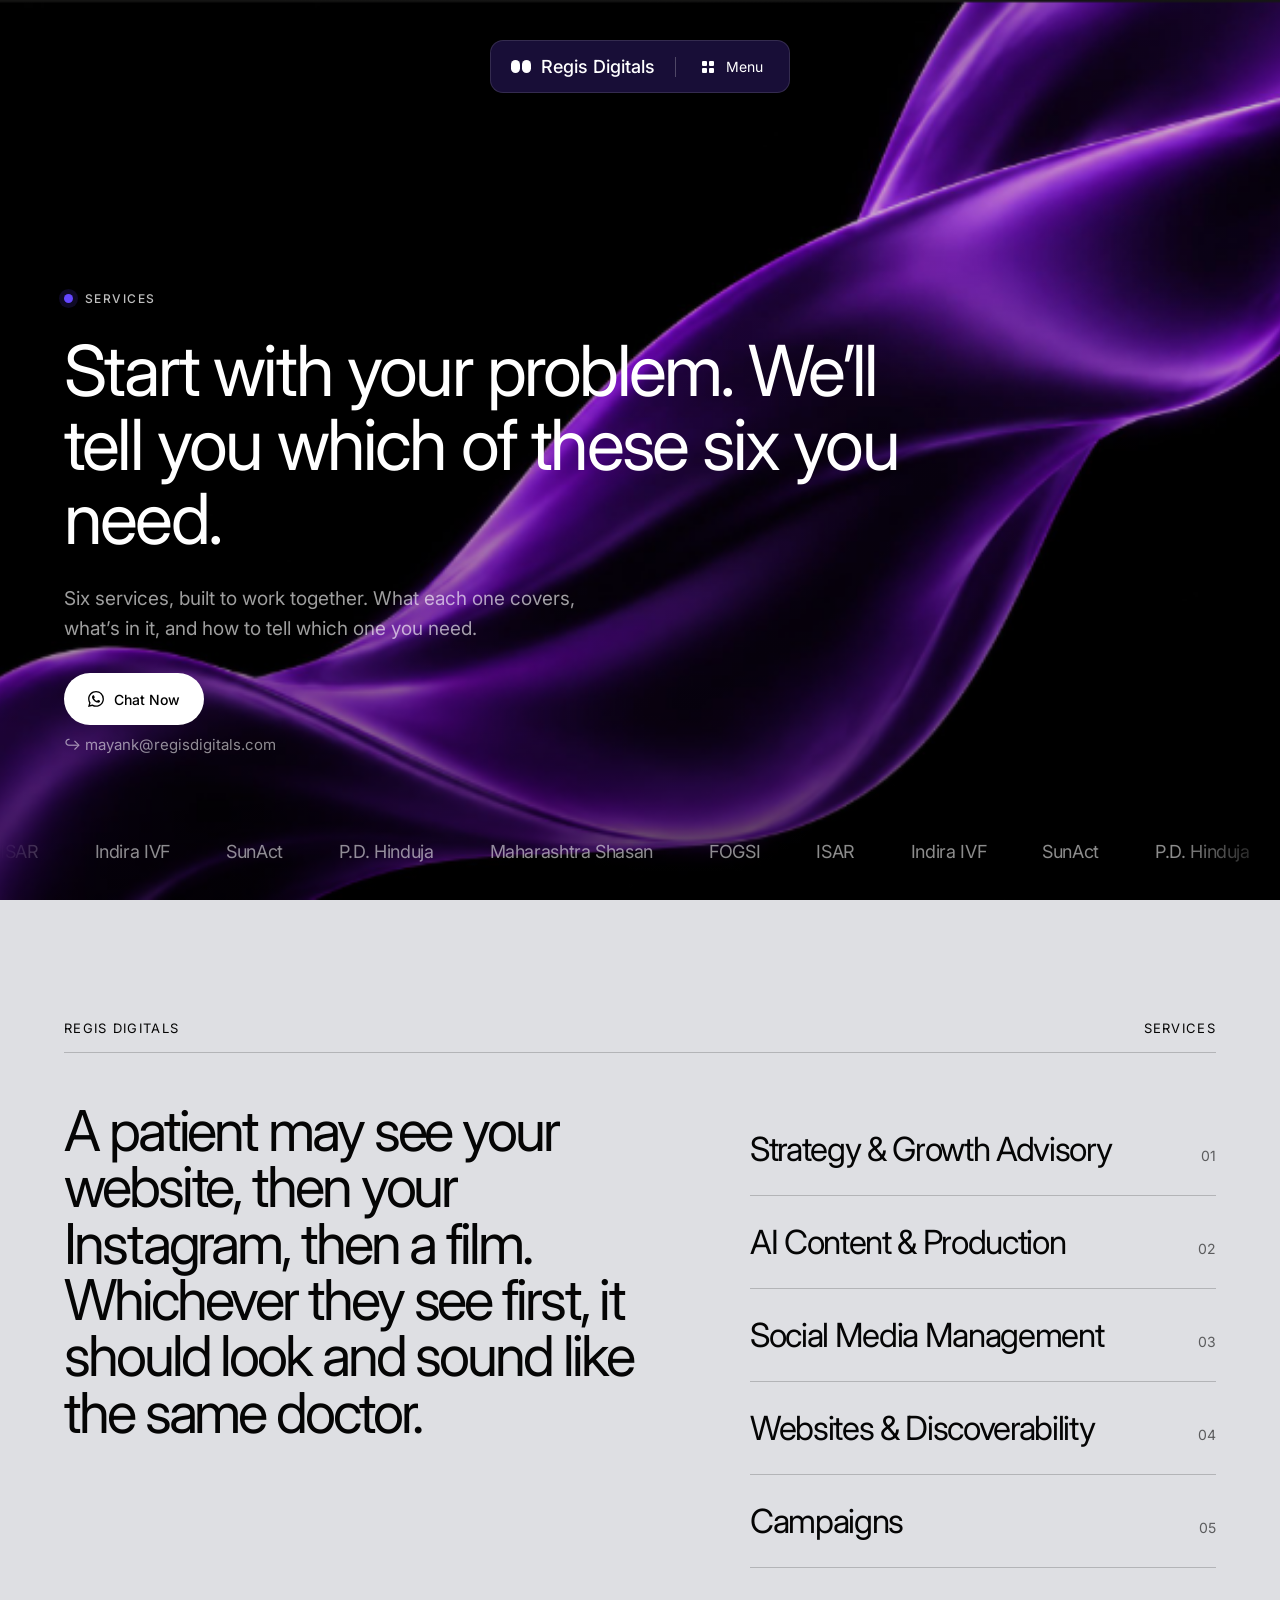
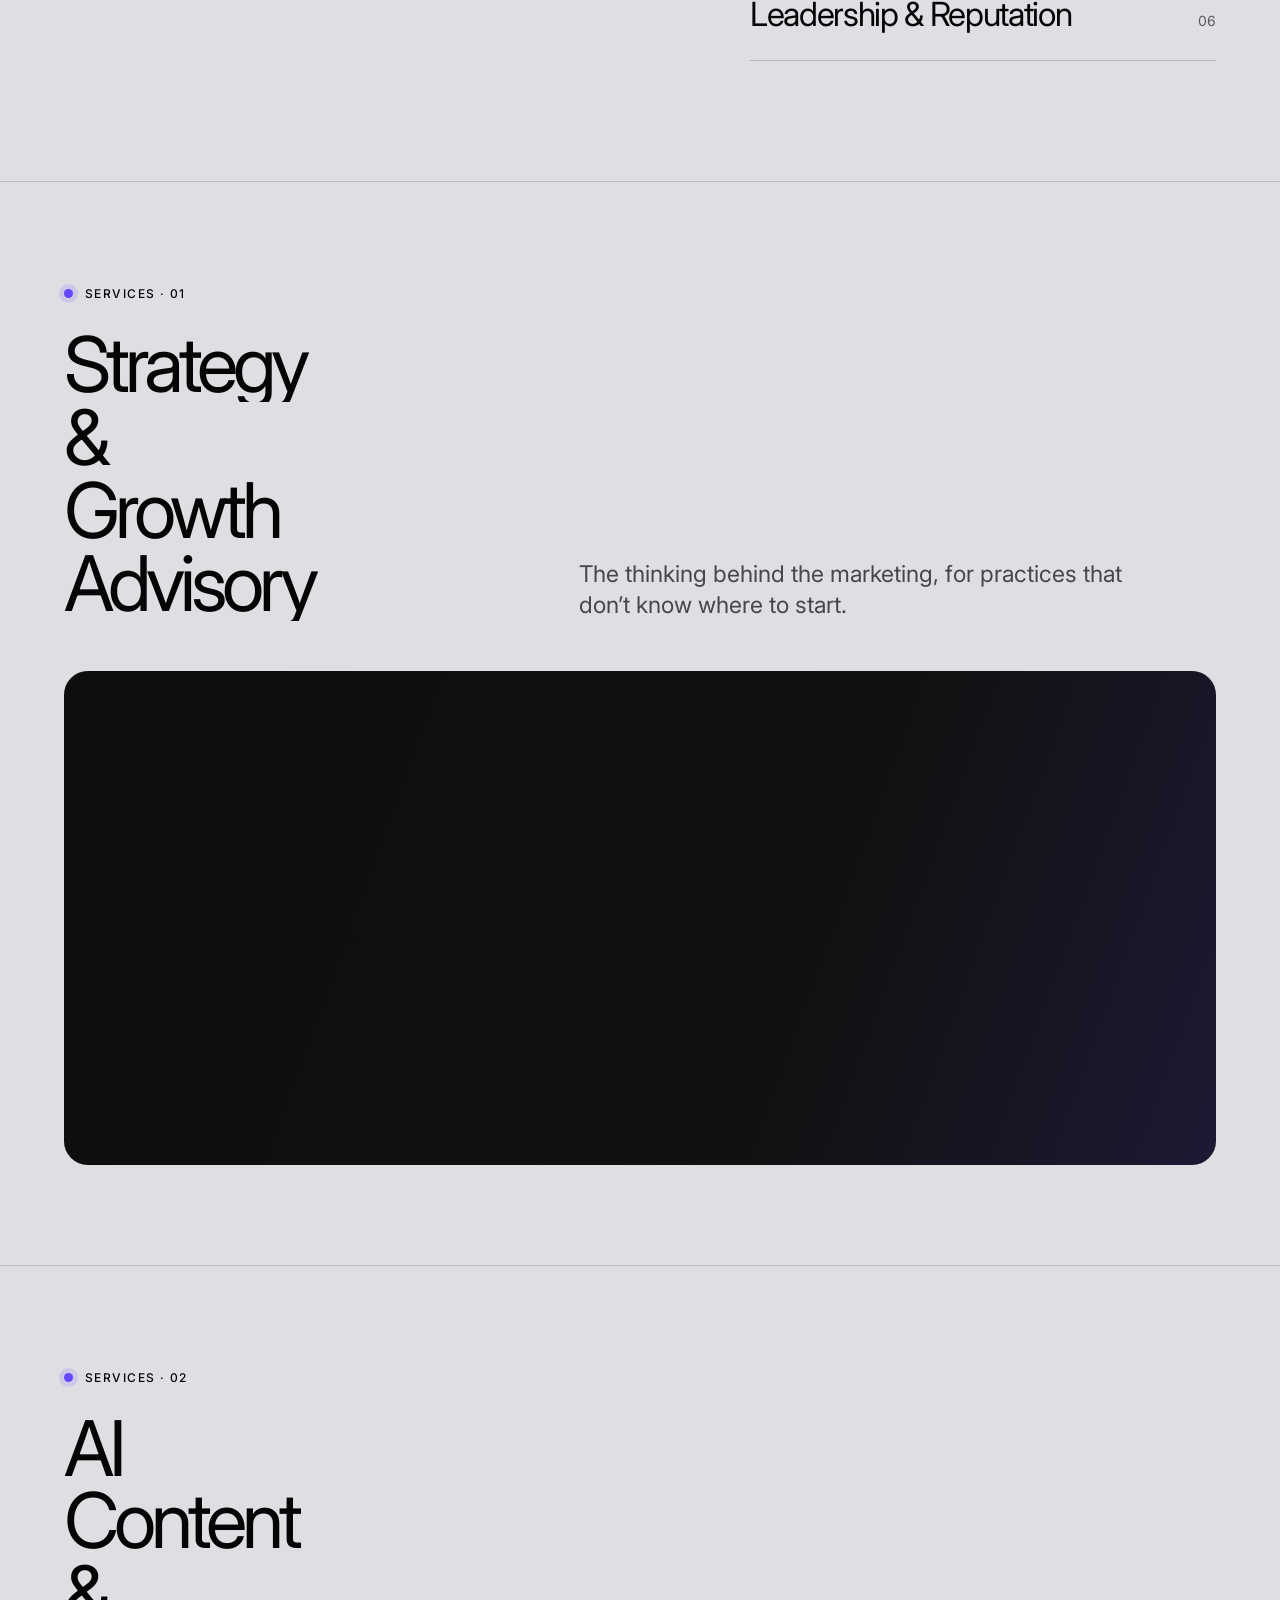
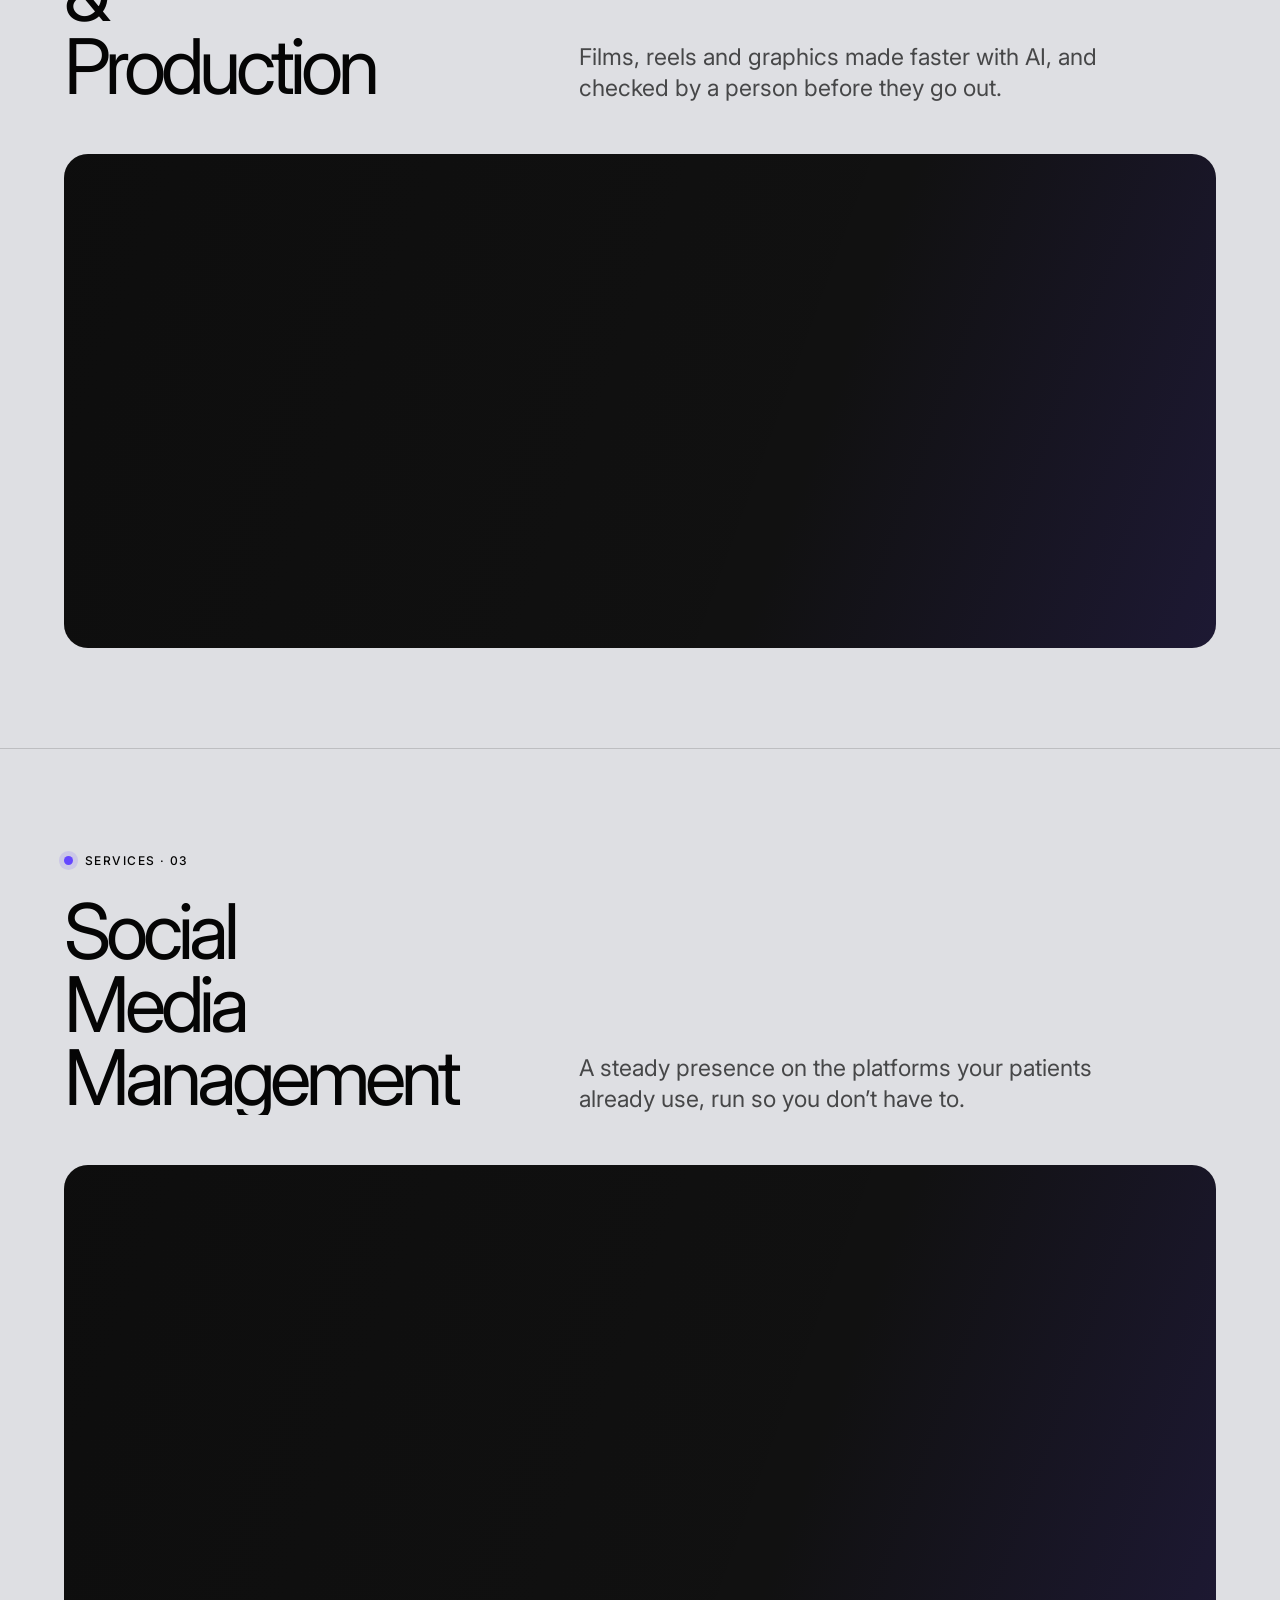
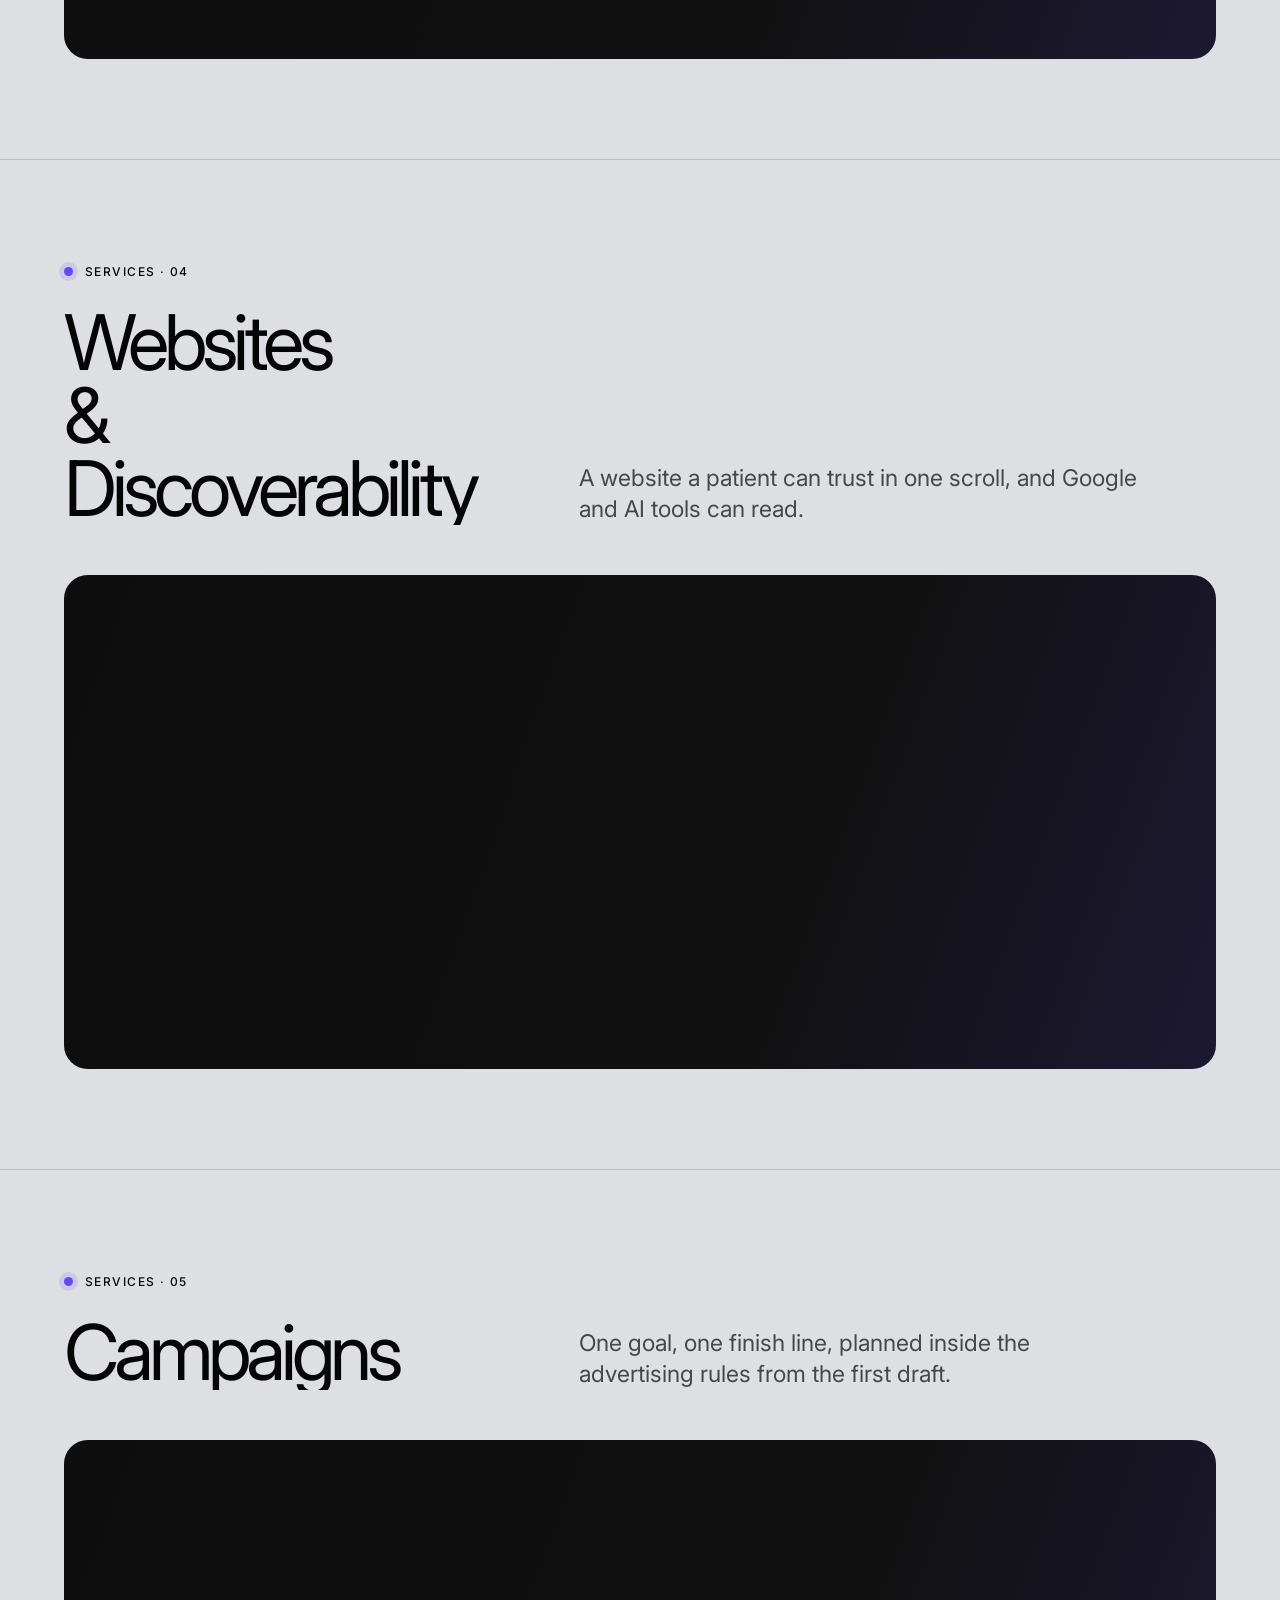
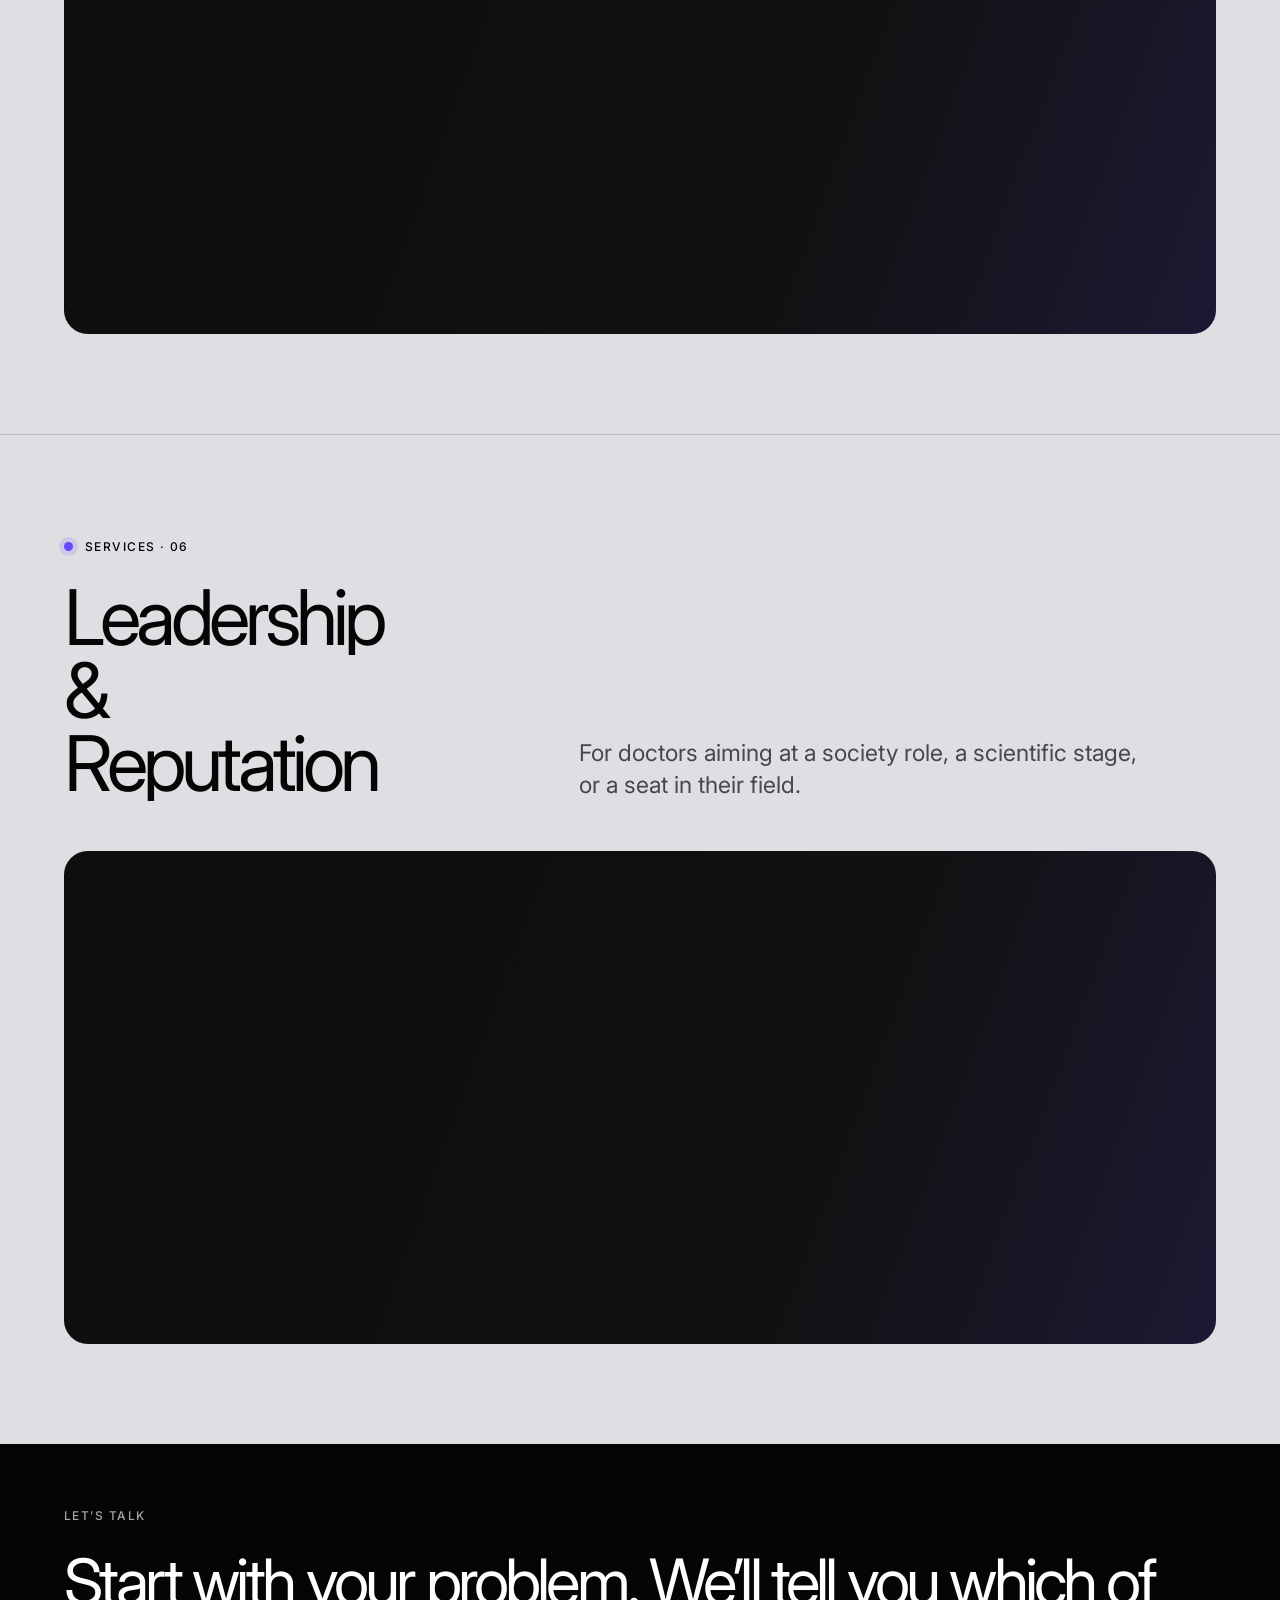
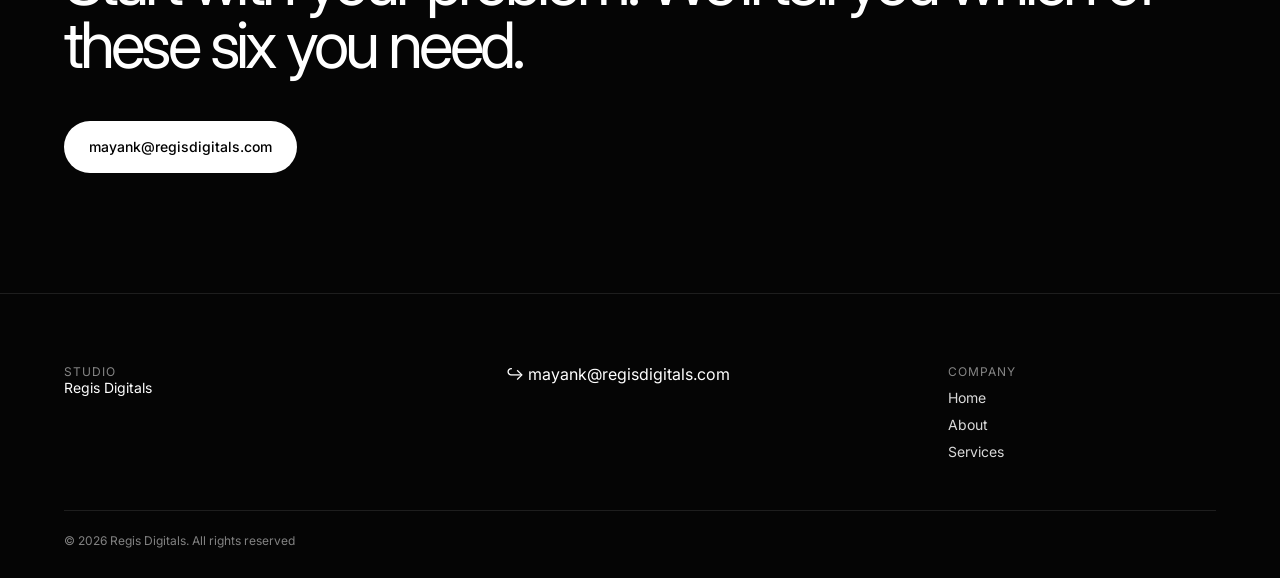
<file: services.html>
<!DOCTYPE html>
<html lang="en">
<head>
<meta charset="UTF-8">
<meta name="viewport" content="width=device-width, initial-scale=1.0">
<title>Services | Regis Digitals</title>
<meta name="description" content="Six services, built to work together. What each one covers, what’s in it, and how to tell which one you need.">
<link rel="preconnect" href="https://fonts.googleapis.com">
<link rel="preconnect" href="https://fonts.gstatic.com" crossorigin>
<link href="https://fonts.googleapis.com/css2?family=Inter:wght@300;400;500;600&display=swap" rel="stylesheet">
<link rel="stylesheet" href="services.css">
</head>
<body>

<!-- PAGE LOADER -->
<div class="page-loader" id="pageLoader">
  <svg width="26" height="17" viewBox="0 0 20 13"><rect width="9" height="13" rx="4.5" fill="currentColor"/><rect x="11" width="9" height="13" rx="4.5" fill="currentColor"/></svg>
  Regis Digitals
</div>
<div class="progress" id="progress"></div>

<!-- NAVBAR -->
<header class="nav-header">
  <nav class="nav-pill">
    <a href="index.html" class="nav-logo">
      <svg width="20" height="13" viewBox="0 0 20 13"><rect width="9" height="13" rx="4.5" fill="currentColor"/><rect x="11" width="9" height="13" rx="4.5" fill="currentColor"/></svg>
      Regis Digitals
    </a>
    <div class="nav-pill-divider"></div>
    <button class="nav-menu-btn" id="hamburger" aria-label="Menu" aria-expanded="false">
      <svg class="nav-menu-grid" width="12" height="12" viewBox="0 0 12 12" fill="currentColor"><rect width="5" height="5" rx="1"/><rect x="7" width="5" height="5" rx="1"/><rect y="7" width="5" height="5" rx="1"/><rect x="7" y="7" width="5" height="5" rx="1"/></svg>
      <span>Menu</span>
    </button>
  </nav>
</header>

<!-- FULLSCREEN MENU -->
<div class="nav-overlay" id="mobileNav" aria-hidden="true">
  <div class="nav-overlay-inner">
    <p class="nav-overlay-title">Menu</p>
    <ul class="nav-overlay-links">
      <li><a href="index.html">Home</a></li>
      <li><a href="about.html">About</a></li>
      <li><a href="services.html" class="nav-link-active">Services</a></li>
      <li><a href="mailto:mayank@regisdigitals.com">Contact</a></li>
    </ul>
    <div class="nav-overlay-footer">
      <div class="nav-overlay-col">
        <p class="nav-overlay-col-label">Contact</p>
        <a href="mailto:mayank@regisdigitals.com">mayank@regisdigitals.com</a>
      </div>
    </div>
  </div>
</div>

<main>

  <!-- HERO -->
  <section class="hero" id="hero">
    <div class="hero-bg">
      <img src="images/hero.png" alt="" aria-hidden="true" />
      <div class="hero-bg-overlay"></div>
    </div>

    <div class="hero-body">
      <div class="eyebrow reveal-hero"><span class="pulse-dot"></span>Services</div>

      <h1 class="hero-title reveal-hero">Start with your problem. We’ll tell you which of these six you need.</h1>

      <p class="hero-sub reveal-hero-delay">Six services, built to work together. What each one covers, what’s in it, and how to tell which one you need.</p>

      <div class="hero-actions reveal-hero-delay2">
        <!-- Replace # with your WhatsApp link: https://wa.me/<number> -->
        <a href="#" class="btn-chat-now magnetic">
          <svg width="16" height="16" viewBox="0 0 24 24" fill="currentColor"><path d="M17.472 14.382c-.297-.149-1.758-.867-2.03-.967-.273-.099-.471-.148-.67.15-.197.297-.767.966-.94 1.164-.173.199-.347.223-.644.075-.297-.15-1.255-.463-2.39-1.475-.883-.788-1.48-1.761-1.653-2.059-.173-.297-.018-.458.13-.606.134-.133.298-.347.446-.52.149-.174.198-.298.298-.497.099-.198.05-.371-.025-.52-.075-.149-.669-1.612-.916-2.207-.242-.579-.487-.5-.669-.51a12.8 12.8 0 00-.57-.01c-.198 0-.52.074-.792.372-.272.297-1.04 1.016-1.04 2.479 0 1.462 1.065 2.875 1.213 3.074.149.198 2.096 3.2 5.077 4.487.709.306 1.262.489 1.694.625.712.227 1.36.195 1.871.118.571-.085 1.758-.719 2.006-1.413.248-.694.248-1.289.173-1.413-.074-.124-.272-.198-.57-.347m-5.421 7.403h-.004a9.87 9.87 0 01-5.031-1.378l-.361-.214-3.741.982.998-3.648-.235-.374a9.86 9.86 0 01-1.51-5.26c.001-5.45 4.436-9.884 9.888-9.884 2.64 0 5.122 1.03 6.988 2.898a9.825 9.825 0 012.893 6.994c-.003 5.45-4.437 9.884-9.885 9.884m8.413-18.297A11.815 11.815 0 0012.05 0C5.495 0 .16 5.335.157 11.892c0 2.096.547 4.142 1.588 5.945L.057 24l6.305-1.654a11.882 11.882 0 005.683 1.448h.005c6.554 0 11.89-5.335 11.893-11.893a11.821 11.821 0 00-3.48-8.413z"/></svg>
          Chat Now
        </a>
      </div>

      <a href="mailto:mayank@regisdigitals.com" class="hero-email reveal-hero-delay2">↪ mayank@regisdigitals.com</a>
    </div>

    <!-- CLIENT LOGO MARQUEE -->
    <div class="logos-section reveal-hero-delay3">
      <div class="logos-track-wrap">
        <div class="logos-inner" id="logoMarquee">
          <div class="logo-item logo-text">ISAR</div>
          <div class="logo-item logo-text">Indira IVF</div>
          <div class="logo-item logo-text">SunAct</div>
          <div class="logo-item logo-text">P.D. Hinduja</div>
          <div class="logo-item logo-text">Maharashtra Shasan</div>
          <div class="logo-item logo-text">FOGSI</div>
          <!-- duplicate for seamless loop -->
          <div class="logo-item logo-text">ISAR</div>
          <div class="logo-item logo-text">Indira IVF</div>
          <div class="logo-item logo-text">SunAct</div>
          <div class="logo-item logo-text">P.D. Hinduja</div>
          <div class="logo-item logo-text">Maharashtra Shasan</div>
          <div class="logo-item logo-text">FOGSI</div>
        </div>
      </div>
    </div>
  </section>

  <!-- INTRO + SERVICE INDEX -->
  <section class="weeks wrap">
    <div class="weeks-head reveal"><span>Regis Digitals</span><span>Services</span></div>
    <div class="weeks-grid">
      <h2 class="big reveal">A patient may see your website, then your Instagram, then a film. Whichever they see first, it should look and sound like the same doctor.</h2>
      <div class="week-list" id="weekList"></div>
    </div>
  </section>

  <!-- SIX SERVICE SECTIONS (generated by services.js) -->
  <div id="serviceSections"></div>

  <!-- CTA -->
  <section class="cta dark">
    <div class="wrap">
      <span class="small-label reveal">Let’s talk</span>
      <h2 class="cta-title reveal">Start with your problem. We’ll tell you which of these six you need.</h2>
      <a class="btn btn-light reveal" href="mailto:mayank@regisdigitals.com"><span>mayank@regisdigitals.com</span></a>
    </div>
  </section>

</main>

<!-- FOOTER -->
<footer class="dark">
  <div class="wrap foot-grid">
    <div><p class="foot-label">Studio</p><p>Regis Digitals</p></div>
    <div><a class="mail-link" href="mailto:mayank@regisdigitals.com">↪ mayank@regisdigitals.com</a></div>
    <div>
      <p class="foot-label">Company</p>
      <a href="index.html">Home</a><a href="about.html">About</a><a href="services.html">Services</a>
    </div>
  </div>
  <div class="wrap foot-bottom"><span>© 2026 Regis Digitals. All rights reserved</span></div>
</footer>

<script src="services.js"></script>
</body>
</html>
</file>
<file: services.css>
:root{--paper:#dedfe3;--black:#050505;--purple:#6547ff;--ease:cubic-bezier(.16,1,.3,1);--pad:64px;--mw:1420px;--px:var(--pad)}
*{box-sizing:border-box}
html{scroll-behavior:smooth}
body{margin:0;background:var(--paper);color:var(--black);font-family:'Inter',sans-serif;overflow-x:hidden;-webkit-font-smoothing:antialiased}
a{color:inherit;text-decoration:none}
h1,h2,h3,h4,h5,h6,p{margin:0;font-weight:400}
button{font:inherit}
.wrap{width:min(1420px,calc(100% - var(--pad)*2));margin:auto}
.dark{background:var(--black);color:#fff}
.big{font-size:clamp(34px,4.4vw,64px);line-height:1;letter-spacing:-.055em}
.progress{position:fixed;top:0;left:0;height:3px;width:0;background:var(--purple);z-index:3000}
.ph{background:repeating-linear-gradient(45deg,#cfd0d6,#cfd0d6 12px,#c6c7ce 12px,#c6c7ce 24px);display:flex;align-items:center;justify-content:center;color:rgba(0,0,0,.4);font-size:12px;letter-spacing:.08em;text-transform:uppercase;overflow:hidden;position:relative}

/* ===== SCROLL REVEAL ===== */
.reveal{opacity:0;transform:translateY(40px);transition:opacity .9s var(--ease),transform .9s var(--ease);transition-delay:var(--d,0s)}
.reveal.in{opacity:1;transform:none}
.line{display:block;overflow:hidden}
.line>span{display:inline-block;transform:translateY(110%);transition:transform 1.1s var(--ease);transition-delay:var(--d,0s)}
.in .line>span,.line.in>span{transform:none}

/* ===== NAVBAR ===== */
.nav-header{position:fixed;top:40px;left:50%;transform:translateX(-50%);z-index:2000;pointer-events:none}
.nav-pill{display:flex;align-items:center;justify-content:space-between;gap:20px;padding:15px 20px;min-width:260px;background:rgba(62,36,138,.4);color:#fff;backdrop-filter:blur(18px);-webkit-backdrop-filter:blur(18px);border:1px solid rgba(255,255,255,.12);border-radius:13px;pointer-events:auto;transition:background .4s,box-shadow .4s}
.nav-header.scrolled .nav-pill{background:rgba(20,10,48,.72);box-shadow:0 10px 40px rgba(0,0,0,.35)}
.nav-logo{display:flex;align-items:center;gap:10px;font-size:18px;font-weight:500}
.nav-pill-divider{width:1px;height:20px;background:rgba(255,255,255,.24)}
.nav-menu-btn{display:flex;align-items:center;gap:12px;border:0;background:none;color:#fff;font-size:14px;cursor:pointer;position:relative;z-index:2003}
.nav-menu-grid{transition:transform .4s var(--ease)}
.nav-menu-btn[aria-expanded=true] .nav-menu-grid{transform:rotate(45deg)}

.nav-overlay{position:fixed;inset:0;background:rgba(5,5,5,.97);color:#fff;opacity:0;visibility:hidden;pointer-events:none;transition:opacity .4s,visibility .4s;overflow-y:auto;z-index:2001}
.nav-overlay.is-open{opacity:1;visibility:visible;pointer-events:auto}
.nav-overlay-inner{max-width:850px;margin:auto;padding:120px 24px 40px}
.nav-overlay-title,.nav-overlay-col-label,.foot-label{color:#858585;font-size:12px;text-transform:uppercase;letter-spacing:1px}
.nav-overlay-links{list-style:none;padding:0;margin:28px 0 0;border-top:1px solid #444}
.nav-overlay-links li{border-bottom:1px solid #444;overflow:hidden}
.nav-overlay-links a{display:block;padding:16px 0;font-size:clamp(32px,5vw,56px);transform:translateY(100%);transition:color .3s,padding .3s,transform .8s var(--ease)}
.is-open .nav-overlay-links a{transform:none}
.nav-overlay-links li:nth-child(2) a{transition-delay:0s,0s,.05s}
.nav-overlay-links li:nth-child(3) a{transition-delay:0s,0s,.1s}
.nav-overlay-links li:nth-child(4) a{transition-delay:0s,0s,.15s}
.nav-overlay-links a:hover,.nav-link-active{color:#858585;padding-left:10px}
.nav-overlay-footer{display:flex;justify-content:space-between;gap:30px;margin-top:48px}
.nav-overlay-col{display:flex;flex-direction:column;gap:10px}
.nav-overlay-col a{font-size:13px}

/* ===== HERO ===== */
.hero{position:relative;min-height:100vh;display:flex;flex-direction:column;overflow:hidden;background:#000;color:#fff}
.hero-bg{position:absolute;inset:0;z-index:0}
.hero-bg img{width:100%;height:100%;object-fit:cover;object-position:center 30%;display:block;transform:scale(1.08);transition:transform 8s var(--ease)}
.hero.loaded .hero-bg img{transform:scale(1)}
.hero-bg-overlay{position:absolute;inset:0;background:linear-gradient(175deg,rgba(0,0,0,.32) 0%,rgba(0,0,0,.15) 35%,rgba(0,0,0,.42) 75%,rgba(0,0,0,.72) 100%)}
.hero-body{position:relative;z-index:1;max-width:var(--mw);margin-inline:auto;padding:160px var(--px) 80px;width:100%;flex:1;display:flex;flex-direction:column;justify-content:flex-end}
.eyebrow,.small-label{display:inline-flex;align-items:center;gap:12px;text-transform:uppercase;letter-spacing:.12em;font-size:12px;font-weight:500;margin-bottom:28px}
.hero .eyebrow{color:rgba(255,255,255,.75)}
.small-label{color:rgba(255,255,255,.65)}
.pulse-dot{width:9px;height:9px;border-radius:50%;background:var(--purple);box-shadow:0 0 0 5px rgba(101,71,255,.15);animation:pulse 2s ease-in-out infinite}
@keyframes pulse{50%{transform:scale(1.25);opacity:.7}}
.hero-title{font-size:clamp(2.8rem,5.5vw,5.2rem);line-height:1.05;letter-spacing:-.04em;max-width:880px;margin-bottom:28px;color:#fff}
.hero-sub{color:rgba(255,255,255,.62);font-size:clamp(16px,1.5vw,19px);line-height:1.55;max-width:560px}
.hero-actions{display:flex;align-items:center;gap:10px;flex-wrap:wrap;margin-top:30px}
.btn-chat-now{display:inline-flex;align-items:center;gap:10px;min-height:52px;padding:0 24px;border-radius:999px;background:#fff;color:#000;font-size:14px;font-weight:500;transition:transform .25s var(--ease),box-shadow .3s;will-change:transform}
.btn-chat-now:hover{box-shadow:0 10px 30px rgba(101,71,255,.45)}
.hero-email{display:block;margin-top:10px;font-size:15px;color:rgba(255,255,255,.55);transition:color .2s}
.hero-email:hover{color:#fff}

/* hero entrance animations (start when JS adds .hero-ready) */
.reveal-hero,.reveal-hero-delay,.reveal-hero-delay2,.reveal-hero-delay3{opacity:0;transition:opacity .85s var(--ease),transform .85s var(--ease)}
.reveal-hero{transform:translateY(28px)}
.reveal-hero-delay{transform:translateY(22px);transition-delay:.18s}
.reveal-hero-delay2{transform:translateY(18px);transition-delay:.32s}
.reveal-hero-delay3{transform:translateY(14px);transition-delay:.46s}
.hero-ready .reveal-hero,.hero-ready .reveal-hero-delay,.hero-ready .reveal-hero-delay2,.hero-ready .reveal-hero-delay3{opacity:1;transform:none}

/* logo marquee */
.logos-section{position:relative;z-index:1;overflow:hidden;margin-bottom:32px;mask-image:linear-gradient(90deg,transparent,#000 8%,#000 92%,transparent);-webkit-mask-image:linear-gradient(90deg,transparent,#000 8%,#000 92%,transparent)}
.logos-inner{display:flex;align-items:center;gap:56px;width:max-content;animation:logos 30s linear infinite;will-change:transform;padding-block:6px}
.logos-inner:hover{animation-play-state:paused}
@keyframes logos{to{transform:translateX(-50%)}}
.logo-item{flex-shrink:0;height:22px;display:flex;align-items:center}
.logo-item img{height:100%;width:auto;object-fit:contain;filter:brightness(0) invert(1);opacity:.55;transition:opacity .25s}
.logo-item:hover img{opacity:.9}
.logo-text{font-size:18px;letter-spacing:-.02em;white-space:nowrap;color:rgba(255,255,255,.55);transition:color .25s}
.logo-text:hover{color:#fff}

/* page loader */
.page-loader{position:fixed;inset:0;z-index:5000;background:#050505;color:#fff;display:flex;align-items:center;justify-content:center;gap:12px;font-size:20px;font-weight:500;transition:opacity .6s,visibility .6s}
.page-loader.loaded{opacity:0;visibility:hidden}
.page-loader svg{animation:pulse 1.4s ease-in-out infinite}

/* ===== INTRO + INDEX ===== */
.weeks{padding:120px 0}
.weeks-head{display:flex;justify-content:space-between;font-size:13px;text-transform:uppercase;letter-spacing:.1em;border-bottom:1px solid rgba(5,5,5,.2);padding-bottom:16px;margin-bottom:50px}
.weeks-grid{display:grid;grid-template-columns:1.3fr 1fr;gap:80px}
.week-list a{display:flex;justify-content:space-between;align-items:baseline;gap:20px;padding:26px 0;border-bottom:1px solid rgba(5,5,5,.2);transition:padding .5s var(--ease),opacity .3s}
.week-list:hover a{opacity:.4}
.week-list a:hover{opacity:1;padding-left:16px}
.week-list h3{font-size:clamp(24px,2.6vw,36px);letter-spacing:-.04em}
.week-list h6{font-size:14px;color:rgba(5,5,5,.6)}

/* ===== SERVICE SECTIONS ===== */
.service{padding:100px 0;border-top:1px solid rgba(5,5,5,.15)}
.service-head{display:grid;grid-template-columns:1fr 1.4fr;gap:60px;margin-bottom:50px;align-items:end}
.service-head h2{font-size:clamp(44px,6vw,92px);line-height:.95;letter-spacing:-.065em}
.service-head h5{font-size:clamp(18px,1.8vw,24px);line-height:1.35;color:rgba(5,5,5,.7);max-width:560px}
.media-ph{aspect-ratio:21/9;border-radius:24px;position:relative;isolation:isolate;overflow:hidden;background:#111;transition:transform .8s var(--ease)}
.media-ph::before,.media-ph::after{content:"";position:absolute;inset:0;pointer-events:none}
.media-ph::before{z-index:-1;background-image:var(--service-image);background-size:cover;background-position:center;transform:scale(1.12);transition:transform 1.4s var(--ease)}
.media-ph::after{z-index:-1;background:linear-gradient(110deg,rgba(5,5,5,.36),rgba(5,5,5,.02) 64%,rgba(101,71,255,.18));opacity:.8;transition:opacity .7s var(--ease)}
.media-ph small{opacity:0}
.media-ph.in::before{transform:scale(1)}
.media-ph.reveal.in:hover{transform:scale(.99)}
.media-ph:hover::before{transform:scale(1.07)}
.media-ph:hover::after{opacity:.45}
#strategy-growth-advisory .media-ph{--service-image:url("https://regisdigitals.com/wp-content/uploads/2020/04/wabi-img-38-copyright.jpg")}
#ai-content-production .media-ph{--service-image:url("https://regisdigitals.com/wp-content/uploads/2020/04/wabi-img-50-copyright.jpg")}
#social-media-management .media-ph{--service-image:url("https://regisdigitals.com/wp-content/uploads/2020/04/wabi-img-51-copyright.jpg")}
#websites-discoverability .media-ph{--service-image:url("https://regisdigitals.com/wp-content/uploads/2020/04/wabi-img-45-copyright.jpg")}
#campaigns .media-ph{--service-image:url("https://regisdigitals.com/wp-content/uploads/2023/05/wabi-img-56-copyright.jpg")}
#leadership-reputation .media-ph{--service-image:url("https://regisdigitals.com/wp-content/uploads/2026/07/Copy-of-stage-columba-1-2-1-scaled.jpg")}
.items{display:grid;grid-template-columns:repeat(3,1fr);gap:50px 36px;margin-top:60px}
.item{border-top:1px solid rgba(5,5,5,.25);padding-top:20px;transition:border-color .3s}
.item:hover{border-color:var(--purple)}
.item em{font-style:normal;font-size:12px;letter-spacing:.14em;color:rgba(5,5,5,.5);display:block;margin-bottom:14px}
.item h3{font-size:26px;letter-spacing:-.04em;margin-bottom:12px;line-height:1.1}
.item p{font-size:16px;line-height:1.6;color:rgba(5,5,5,.68)}
.included{margin-top:80px;background:var(--black);color:#fff;border-radius:28px;padding:50px;display:grid;grid-template-columns:1.4fr 1fr;gap:40px;align-items:end}
.included small{font-size:12px;text-transform:uppercase;letter-spacing:.12em;color:rgba(255,255,255,.55);display:block;margin-bottom:18px}
.included h3{font-size:clamp(28px,3.4vw,50px);line-height:1;letter-spacing:-.055em;margin-bottom:18px}
.included p{color:rgba(255,255,255,.7);line-height:1.6;font-size:16px;max-width:620px}
.btns{display:flex;flex-direction:column;gap:12px;align-items:flex-start}

/* buttons */
.btn{display:inline-flex;align-items:center;justify-content:center;min-height:52px;padding:0 24px;border-radius:999px;font-size:14px;font-weight:500;overflow:hidden;border:1px solid transparent;transition:transform .3s var(--ease),background .3s}
.btn span{display:block}
.btn:hover{transform:translateY(-2px)}
.btn:hover span{animation:roll .5s var(--ease)}
@keyframes roll{0%{transform:translateY(0)}49%{transform:translateY(-120%)}50%{transform:translateY(120%)}100%{transform:translateY(0)}}
.btn-light{background:#fff;color:#000}
.btn-ghost{border-color:rgba(255,255,255,.25);color:#fff}
.btn-ghost:hover{background:rgba(255,255,255,.1)}

/* ===== CTA + FOOTER ===== */
.cta{padding:60px 0 120px}
.cta-title{font-size:clamp(34px,5vw,76px);line-height:.98;letter-spacing:-.06em;max-width:1100px;margin-bottom:44px}
footer{border-top:1px solid rgba(255,255,255,.1);padding:70px 0 30px}
.foot-grid{display:grid;grid-template-columns:1.2fr 1.2fr .8fr;gap:40px;font-size:14px;margin-bottom:50px}
.foot-grid a:not(.mail-link){display:block;margin-top:10px;color:rgba(255,255,255,.85)}
.foot-grid a:not(.mail-link):hover{color:#858585}
.mail-link{display:inline-block;font-size:16px;background:linear-gradient(currentColor,currentColor) 0 100%/0 1px no-repeat;transition:background-size .4s var(--ease)}
.mail-link:hover{background-size:100% 1px}
.foot-bottom{display:flex;justify-content:space-between;gap:16px;flex-wrap:wrap;font-size:12px;color:rgba(255,255,255,.5);border-top:1px solid rgba(255,255,255,.1);padding-top:22px}

/* ===== RESPONSIVE ===== */
@media(max-width:1000px){
  :root{--pad:24px}
  .nav-header{top:20px}
  .hero-body{padding-top:130px}
  .weeks-grid,.service-head,.included{grid-template-columns:1fr;gap:34px}
  .items{grid-template-columns:1fr}
  .included{padding:32px 24px}
  .foot-grid{grid-template-columns:1fr 1fr}
}
@media(max-width:640px){
  .nav-pill{min-width:230px}
  .nav-overlay-footer{flex-direction:column}
  .foot-grid{grid-template-columns:1fr}
}
@media(prefers-reduced-motion:reduce){
  *{animation:none!important;transition:none!important}
  .reveal,.line>span,.reveal-hero,.reveal-hero-delay,.reveal-hero-delay2,.reveal-hero-delay3{opacity:1;transform:none}
}
</file>
